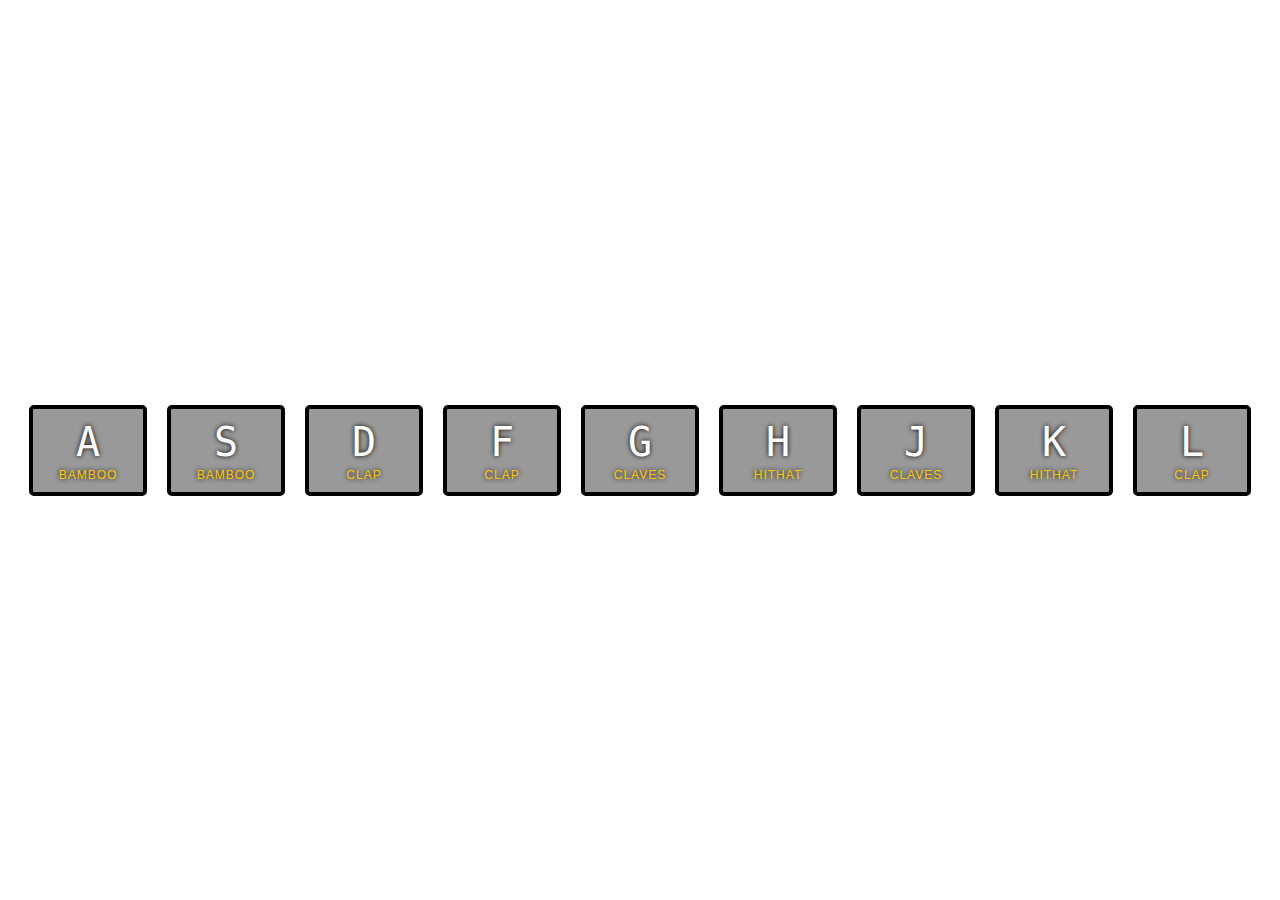
<file: D1 - Drum Kit/index.html>
<!DOCTYPE html>
<html lang="en">
<head>
  <meta charset="UTF-8">
  <title>JS Drum Kit</title>
  <link rel="stylesheet" href="style.css">
</head>
<body>


 <div class="keys">
    <div data-key="65" class="key">
      <kbd>A</kbd>
      <span class="sound">bamboo</span>
    </div>
    <div data-key="83" class="key">
      <kbd>S</kbd>
      <span class="sound">bamboo</span>
    </div>
    <div data-key="68" class="key">
      <kbd>D</kbd>
      <span class="sound">clap</span>
    </div>
    <div data-key="70" class="key">
      <kbd>F</kbd>
      <span class="sound">clap</span>
    </div>
    <div data-key="71" class="key">
      <kbd>G</kbd>
      <span class="sound">claves</span>
    </div>
    <div data-key="72" class="key">
      <kbd>H</kbd>
      <span class="sound">hithat</span>
    </div>
    <div data-key="74" class="key">
      <kbd>J</kbd>
      <span class="sound">claves</span>
    </div>
    <div data-key="75" class="key">
      <kbd>K</kbd>
      <span class="sound">hithat</span>
    </div>
    <div data-key="76" class="key">
      <kbd>L</kbd>
      <span class="sound">clap</span>
    </div>
  </div>

  <audio data-key="65" src="sounds/bamboo.wav"></audio>
  <audio data-key="83" src="sounds/bamboo.wav"></audio>
  <audio data-key="68" src="sounds/clap.wav"></audio>
  <audio data-key="70" src="sounds/clap.wav"></audio>
  <audio data-key="71" src="sounds/claves.wav"></audio>
  <audio data-key="72" src="sounds/hithat.wav"></audio>
  <audio data-key="74" src="sounds/claves.wav"></audio>
  <audio data-key="75" src="sounds/hithat.wav"></audio>
  <audio data-key="76" src="sounds/clap.wav"></audio>

<script>

//this is a function and we are going to call it at the end with the event listener
function playSound(e) {
  const audio = document.querySelector(`audio[data-key="${e.keyCode}"]`);
  const key = document.querySelector(`.key[data-key="${e.keyCode}"]`);
  if (!audio) return; //stop the function from returning all together
  audio.currentTime = 0; // rewind to the start. Everytime I press key, the sound will start imidiatly
  audio.play();
  key.classList.add('playing'); // adding the border transition "playing" is a function in css
}

//this is to remove the "playing" border transition
  function removeTransition(e){
    if(e.propertyName !== 'transform') return; // skip it if it is not a transform // propertyName comes from consol.log(e)
    this.classList.remove('playing');
  };

  const keys = document.querySelectorAll('.key');
  keys.forEach(key => key.addEventListener('transitionend', removeTransition));

  window.addEventListener('keydown', playSound);
</script>


</body>
</html>
</file>
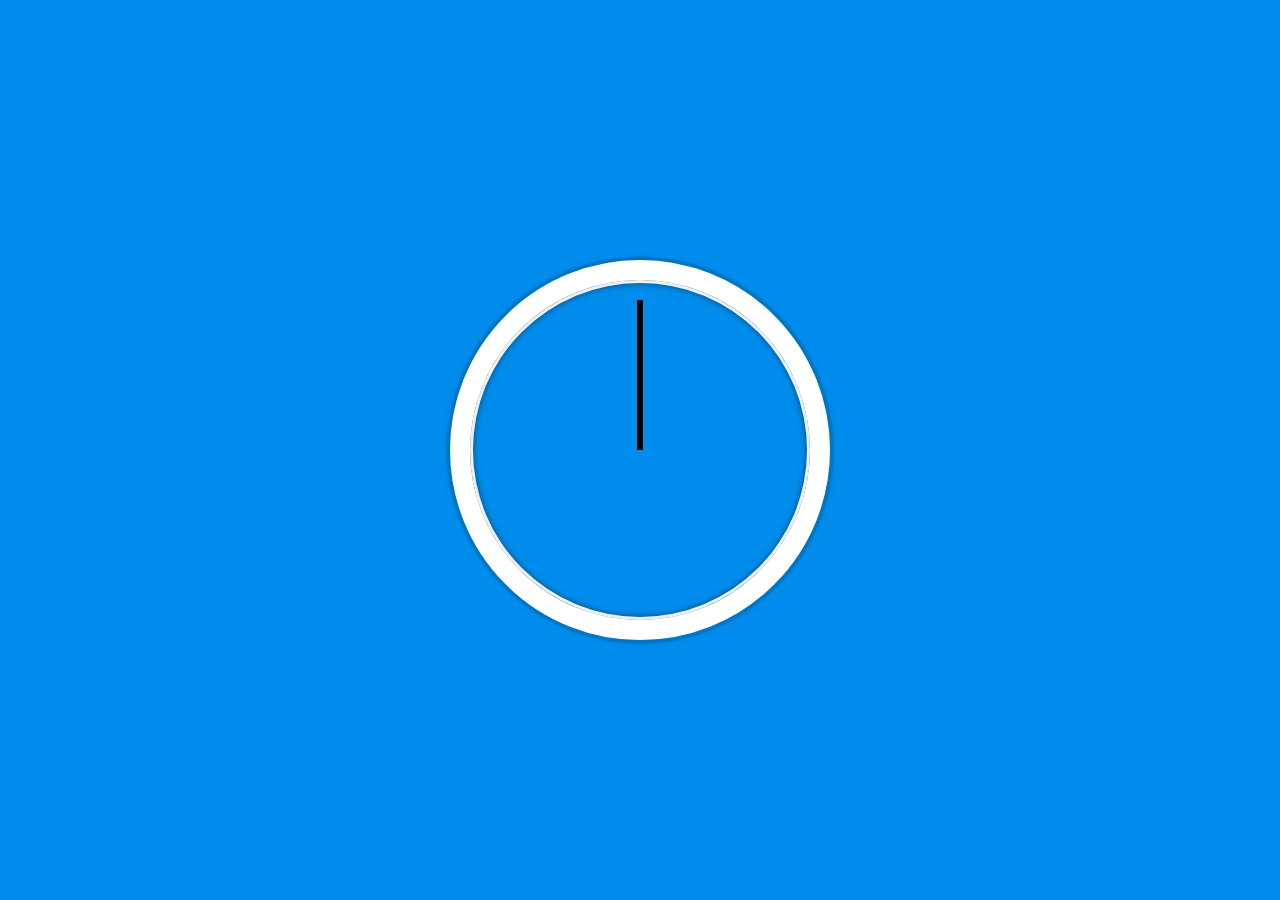
<file: D2 CSS JS Clock/index.html>
<!DOCTYPE html>
<html lang="en">
<head>
  <meta charset="UTF-8">
  <title>JS + CSS Clock</title>
</head>
<body>


    <div class="clock">
      <div class="clock-face">
        <div class="hand hour-hand"></div>
        <div class="hand min-hand"></div>
        <div class="hand second-hand"></div>
      </div>
    </div>


  <style>
    html {
      background: #018DED url("https://source.unsplash.com/random?palm-tree");
      background-size: cover;
      font-family: 'helvetica neue';
      text-align: center;
      font-size: 10px;
    }

    body {
      margin: 0;
      font-size: 2rem;
      display: flex;
      flex: 1;
      min-height: 100vh;
      align-items: center;
    }

    .clock {
      width: 30rem;
      height: 30rem;
      border: 20px solid white;
      border-radius: 50%;
      margin: 50px auto;
      position: relative;
      padding: 2rem;
      box-shadow:
        0 0 0 4px rgba(0,0,0,0.1),
        inset 0 0 0 3px #EFEFEF,
        inset 0 0 10px black,
        0 0 10px rgba(0,0,0,0.2);
    }

    .clock-face {
      position: relative;
      width: 100%;
      height: 100%;
      transform: translateY(-3px); /* account for the height of the clock hands */
    }

    .hand {
      width: 50%;
      height: 6px;
      background: black;
      position: absolute;
      top: 50%;
      transform-origin: 100%; /* the pivot will be at the end of the element not in the middle */
      transform: rotate(90deg);
      transition: all 0.05s;
      transition-timing-function: ease-in-out(0.35, -0.43, 1, 1.08); /* cool function, make something move at a certain speed partern */
    }

  </style>

  <script>
  const secondHand = document.querySelector('.second-hand')
  const minsHand = document.querySelector('.min-hand')
  const hourHand = document.querySelector('.hour-hand')

   function setDate() {
      const now = new Date();

      const seconds = now.getSeconds();
      // console.log(seconds); In the console can see the seconds of the real time
      const secondsDegrees = ((seconds / 60) * 360) + 90;
      secondHand.style.transform = `rotate(${secondsDegrees}deg)`;
      console.log(seconds);

      const mins = now.getMinutes();
      const minsDegrees = ((mins / 60) * 360) + ((seconds/60)*6) + 90;
      minsHand.style.transform = `rotate(${minsDegrees}deg)`;


      const hour = now.getHours();
      const hourDegrees = ((hours / 12) * 360)  + ((mins/60)*30) + 90;
      hourHand.style.transform = `rotate(${hourDegrees}deg)`;

    };

    setInterval(setDate, 1000); //will turn at ever second of the setDate


  </script>
</body>
</html>
</file>
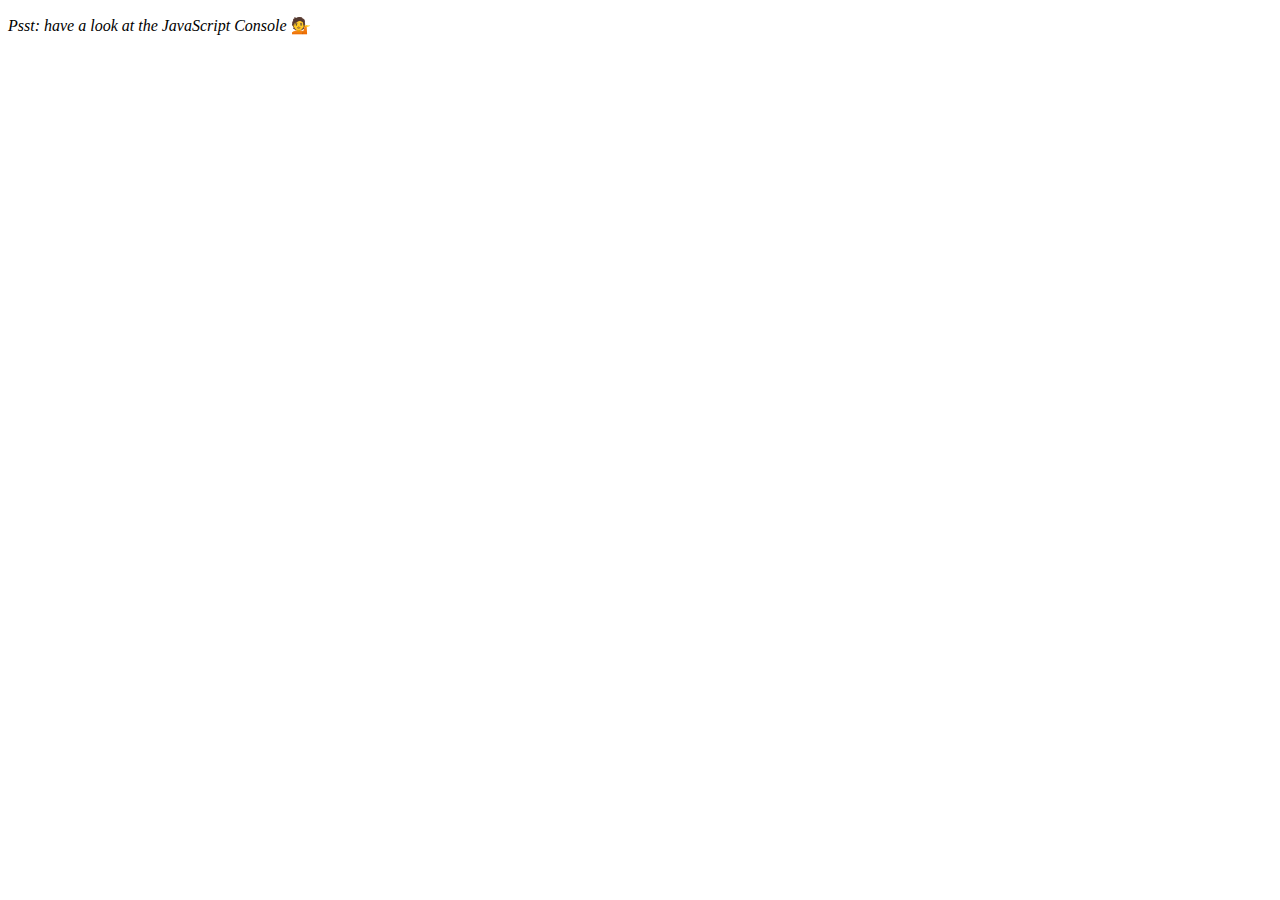
<file: D4 Arrays/index.html>
<!DOCTYPE html>
<html lang="en">
<head>
  <meta charset="UTF-8">
  <title>Array Cardio 💪</title>
</head>
<body>
  <p><em>Psst: have a look at the JavaScript Console</em> 💁</p>
  <script>
    // Get your shorts on - this is an array workout!
    // ## Array Cardio Day 1

    // Some data we can work with

    const inventors = [
      { first: 'Albert', last: 'Einstein', year: 1879, passed: 1955 },
      { first: 'Isaac', last: 'Newton', year: 1643, passed: 1727 },
      { first: 'Galileo', last: 'Galilei', year: 1564, passed: 1642 },
      { first: 'Marie', last: 'Curie', year: 1867, passed: 1934 },
      { first: 'Johannes', last: 'Kepler', year: 1571, passed: 1630 },
      { first: 'Nicolaus', last: 'Copernicus', year: 1473, passed: 1543 },
      { first: 'Max', last: 'Planck', year: 1858, passed: 1947 },
      { first: 'Katherine', last: 'Blodgett', year: 1898, passed: 1979 },
      { first: 'Ada', last: 'Lovelace', year: 1815, passed: 1852 },
      { first: 'Sarah E.', last: 'Goode', year: 1855, passed: 1905 },
      { first: 'Lise', last: 'Meitner', year: 1878, passed: 1968 },
      { first: 'Hanna', last: 'Hammarström', year: 1829, passed: 1909 }
    ];

    const people = ['Beck, Glenn', 'Becker, Carl', 'Beckett, Samuel', 'Beddoes, Mick', 'Beecher, Henry', 'Beethoven, Ludwig', 'Begin, Menachem', 'Belloc, Hilaire', 'Bellow, Saul', 'Benchley, Robert', 'Benenson, Peter', 'Ben-Gurion, David', 'Benjamin, Walter', 'Benn, Tony', 'Bennington, Chester', 'Benson, Leana', 'Bent, Silas', 'Bentsen, Lloyd', 'Berger, Ric', 'Bergman, Ingmar', 'Berio, Luciano', 'Berle, Milton', 'Berlin, Irving', 'Berne, Eric', 'Bernhard, Sandra', 'Berra, Yogi', 'Berry, Halle', 'Berry, Wendell', 'Bethea, Erin', 'Bevan, Aneurin', 'Bevel, Ken', 'Biden, Joseph', 'Bierce, Ambrose', 'Biko, Steve', 'Billings, Josh', 'Biondo, Frank', 'Birrell, Augustine', 'Black, Elk', 'Blair, Robert', 'Blair, Tony', 'Blake, William'];

    // Array.prototype.filter()
    // 1. Filter the list of inventors for those who were born in the 1500's

      // const fifteen = inventors.filter(function(inventor){
      //   if(inventor.year >= 1500 && inventor.year < 1600){
      //     return true;
      //   }
      // });
      // console.table(fifteen);

        //Cleaner version!
      const fifteen = inventors.filter(inventor => (inventor.year >= 1500 && inventor.year < 1600))
      console.table(fifteen);


    // Array.prototype.map()
    // 2. Give us an array of the inventors first and last names

    const fullNames = inventors.map(inventor => `${inventor.first} + ${inventor.last}`);
    console.log(fullNames);


    // Array.prototype.sort()
    // 3. Sort the inventors by birthdate, oldest to youngest

      // const ordered = inventors.sort(function(a, b){
      //   if(a.year > b.year){
      //     return 1;
      //   } else{
      //     return -1
      //   }});

      const ordered = inventors.sort((a, b) => a.year > b.year ? 1 : -1);
      console.table(ordered);


    // Array.prototype.reduce()
    // 4. How many years did all the inventors live all together?

        const totalYear = inventors.reduce((total, inventor) => {
          return total + (inventor.passed - inventor.year);

        }, 0);

        console.log(totalYear);


    // 5. Sort the inventors by years lived

      const oldest = inventors.sort(function(a, b){
        const lastGuy = a.passed - a.year;
        const nextGuy = b.passed - b.year;
        return lastGuy > nextGuy ? -1  : 1;
      });

      console.table(oldest);
    // 6. create a list of Boulevards in Paris that contain 'de' anywhere in the name
    // https://en.wikipedia.org/wiki/Category:Boulevards_in_Paris


    //NOT WORKING BECAUSE IT IS DONE ON WIKIPEDIA

      // const category = document.querySelector('.mw-category');
      // const links = Array.from(category.querySelectorAll('a'));
      // const de = links
      //             .map(link => link.textContent)
      //             .filter(streetName => streetName.includes('de'));

    // 7. sort Exercise
    // Sort the people alphabetically by last name

      const alpha = people.sort((lastOne, nextOne) => {
      const [aLast, aFirst] = lastOne.split(', ');
      const [bLast, bFirst] = nextOne.split(', ');
      return aLast > bLast ? 1 : -1;
      });

      console.log(alpha);
    // 8. Reduce Exercise
    // Sum up the instances of each of these
    const data = ['car', 'car', 'truck', 'truck', 'bike', 'walk', 'car', 'van', 'bike', 'walk', 'car', 'van', 'car', 'truck' ];

       const transportation = data.reduce(function(obj, item) {
      if (!obj[item]) {
        obj[item] = 0;
      }
      obj[item]++;
      return obj;
    }, {});

    console.log(transportation);

  </script>
</body>
</file>
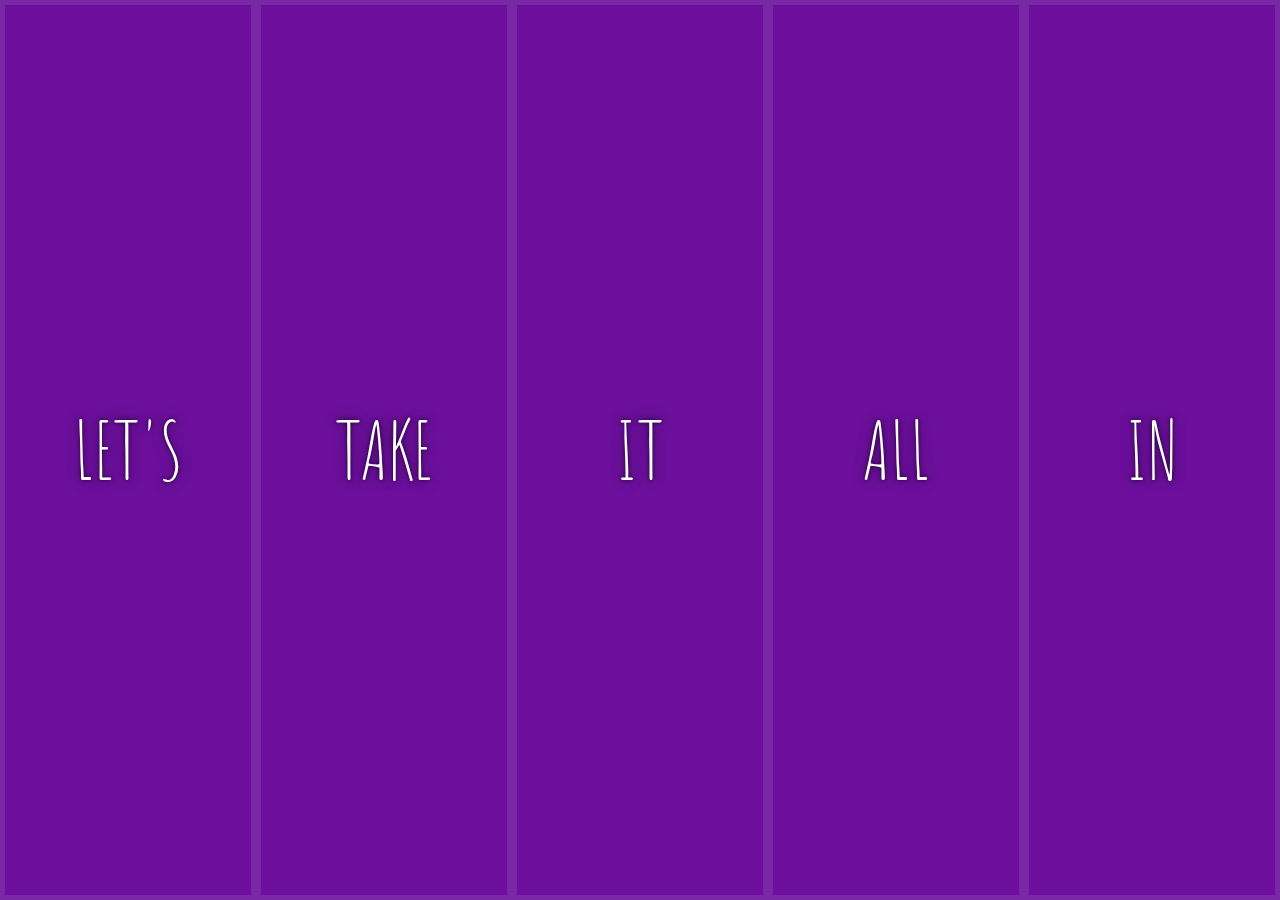
<file: D5 Flex Panel Gallery/index.html>
<!DOCTYPE html>
<html lang="en">
<head>
  <meta charset="UTF-8">
  <title>Flex Panels 💪</title>
  <link href='https://fonts.googleapis.com/css?family=Amatic+SC' rel='stylesheet' type='text/css'>
</head>
<body>
  <style>
    html {
      box-sizing: border-box;
      background: #ffc600;
      font-family: 'helvetica neue';
      font-size: 20px;
      font-weight: 200;
    }

    body {
      margin: 0;
    }

    *, *:before, *:after {
      box-sizing: inherit;
    }

    .panels {
      min-height: 100vh;
      overflow: hidden;
      display: flex; /* to display all the boxes vertically*/
      }

    .panel {
      background: #6B0F9C;
      box-shadow: inset 0 0 0 5px rgba(255,255,255,0.1);
      color: white;
      text-align: center;
      align-items: center;
      /* Safari transitionend event.propertyName === flex */
      /* Chrome + FF transitionend event.propertyName === flex-grow */
      transition:
        font-size 0.7s cubic-bezier(0.61,-0.19, 0.7,-0.11),
        flex 0.7s cubic-bezier(0.61,-0.19, 0.7,-0.11),
        background 0.2s;
      font-size: 20px;
      background-size: cover;
      background-position: center;
      flex: 1; /* this is the children of the panels and the display 1 will display them evenly on the whole page*/
      justify-content: center;
      align-items: center;
      display: flex;
      flex-direction: column; /*vertically center text box in the middle instated of vertically*/

    }

    .panel1 { background-image:url(https://source.unsplash.com/gYl-UtwNg_I/1500x1500); }
    .panel2 { background-image:url(https://source.unsplash.com/rFKUFzjPYiQ/1500x1500); }
    .panel3 { background-image:url(https://images.unsplash.com/photo-1465188162913-8fb5709d6d57?ixlib=rb-0.3.5&q=80&fm=jpg&crop=faces&cs=tinysrgb&w=1500&h=1500&fit=crop&s=967e8a713a4e395260793fc8c802901d); }
    .panel4 { background-image:url(https://source.unsplash.com/ITjiVXcwVng/1500x1500); }
    .panel5 { background-image:url(https://source.unsplash.com/3MNzGlQM7qs/1500x1500); }

    /* Flex Children */
    .panel > * {
      margin: 0;
      width: 100%;
      transition: transform 0.5s;
      /*this put the text boxes evenly on top of each other with centered text*/
      flex: 1 0 auto;
      display: flex;
      justify-content: center;
      align-items: center;
    }

    /*This takes the first child and last child and push it very up outside the screen*/
    .panel > *:first-child{transform: translateY(-100%);}
    .panel.open-active > *:first-child{transform: translateY(0);}

    .panel > *:last-child{transform: translateY(100%);}
    .panel.open-active > *:last-child{transform: translateY(0);}

    .panel p {
      text-transform: uppercase;
      font-family: 'Amatic SC', cursive;
      text-shadow: 0 0 4px rgba(0, 0, 0, 0.72), 0 0 14px rgba(0, 0, 0, 0.45);
      font-size: 2em;
    }

    .panel p:nth-child(2) {
      font-size: 4em;
    }

/*This is the CSS to open panels when clicking*/
    .panel.open {
      flex: 5;
      font-size: 40px;
    }

  </style>


  <div class="panels">
    <div class="panel panel1">
      <p>Hey</p>
      <p>Let's</p>
      <p>Dance</p>
    </div>
    <div class="panel panel2">
      <p>Give</p>
      <p>Take</p>
      <p>Receive</p>
    </div>
    <div class="panel panel3">
      <p>Experience</p>
      <p>It</p>
      <p>Today</p>
    </div>
    <div class="panel panel4">
      <p>Give</p>
      <p>All</p>
      <p>You can</p>
    </div>
    <div class="panel panel5">
      <p>Life</p>
      <p>In</p>
      <p>Motion</p>
    </div>
  </div>

  <script>
    const panels = document.querySelectorAll('.panel');

/*Apply the "open" CSS of the panel*/
    function toggleOpen() {
      this.classList.toggle('open')
    }

/*this is to have the child last and first ot appear*/
    function toggleActive(e){
      if (e.propertyName.includes('flex')){
      this.classList.toggle('open-active');
      }
    }

/*this is the click action. So the panel opens up when you click on it*/
    panels.forEach(panel => panel.addEventListener('click', toggleOpen));

/*This transition in when you click. The first and last child show up on the page*/
    panels.forEach(panel => panel.addEventListener('transitionend', toggleActive));


  </script>



</body>
</html>
</file>
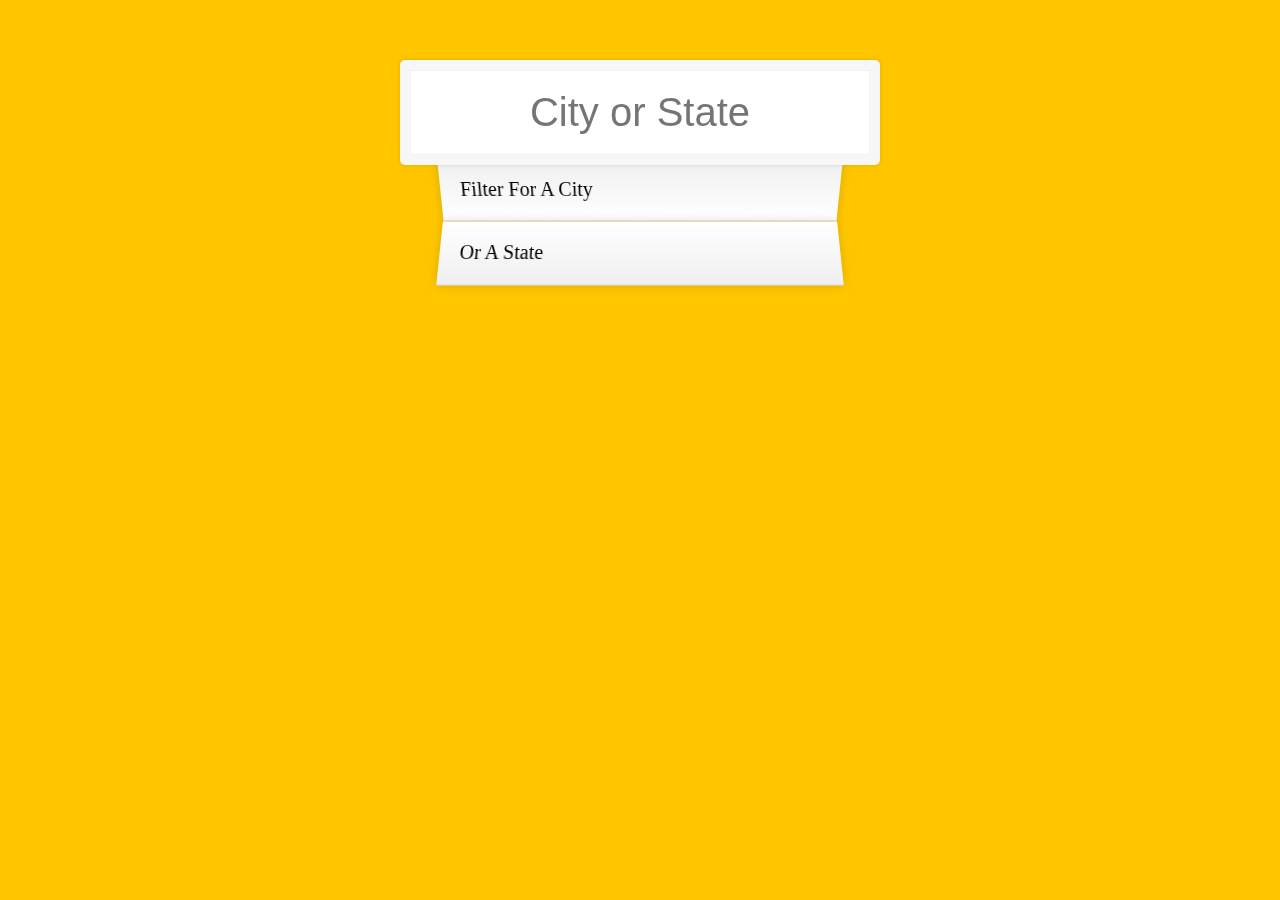
<file: D6 Ajax Type Ahead/index.html>
<!DOCTYPE html>
<html lang="en">
<head>
  <meta charset="UTF-8">
  <title>Type Ahead 👀</title>
  <link rel="stylesheet" href="style.css">
</head>
<body>

  <form class="search-form">
    <input type="text" class="search" placeholder="City or State">
    <ul class="suggestions">
      <li>Filter for a city</li>
      <li>or a state</li>
    </ul>
  </form>

<script>
const endpoint = 'https://gist.githubusercontent.com/Miserlou/c5cd8364bf9b2420bb29/raw/2bf258763cdddd704f8ffd3ea9a3e81d25e2c6f6/cities.json';

/*GET YOUR DATA FIRST*/
const cities = [];
fetch(endpoint)
  .then(blob => blob.json())
  .then(data => cities.push(...data));

function findMatches(wordToMatch, cities) {
  return cities.filter(place => {
    // here we need to figure out if the city or state matches what was searched
    const regex = new RegExp(wordToMatch, 'gi'); /*"g" is global look thorugh the entire string, and "i" is insensitive upcase and lowercase*/
    return place.city.match(regex) || place.state.match(regex)
  });
}

function numberWithCommas(x) {
  return x.toString().replace(/\B(?=(\d{3})+(?!\d))/g, ',');
}

function displayMatches() {
  const matchArray = findMatches(this.value, cities);
  const html = matchArray.map(place => {
    const regex = new RegExp(this.value, 'gi');
    const cityName = place.city.replace(regex, `<span class="hl">${this.value}</span>`);
    const stateName = place.state.replace(regex, `<span class="hl">${this.value}</span>`);
    return `
      <li>
        <span class="name">${cityName}, ${stateName}</span>
        <span class="population">${numberWithCommas(place.population)}</span>
      </li>
    `;
  }).join('');
  suggestions.innerHTML = html;
}

const searchInput = document.querySelector('.search');
const suggestions = document.querySelector('.suggestions');

searchInput.addEventListener('change', displayMatches);
searchInput.addEventListener('keyup', displayMatches);




</script>
</body>
</html>
</file>
<file: D1 - Drum Kit/style.css>
html {
  font-size: 10px;
  background: url(https://i.imgur.com/b9r5sEL.jpg) bottom center;
  background-size: cover;
}

body,html {
  margin: 0;
  padding: 0;
  font-family: sans-serif;
}

.keys {
  display: flex;sounds
  flex: 1;
  min-height: 100vh;
  align-items: center;
  justify-content: center;
}

.key {
  border: .4rem solid black;
  border-radius: .5rem;
  margin: 1rem;
  font-size: 1.5rem;
  padding: 1rem .5rem;
  transition: all .07s ease;
  width: 10rem;
  text-align: center;
  color: white;
  background: rgba(0,0,0,0.4);
  text-shadow: 0 0 .5rem black;
}

.playing {
  transform: scale(1.1); /* This make the element bigger when you use the eventListener*/
  border-color: #ffc600;
  box-shadow: 0 0 1rem #ffc600;
}

kbd {
  display: block;
  font-size: 4rem;
}

.sound {
  font-size: 1.2rem;
  text-transform: uppercase;
  letter-spacing: .1rem;
  color: #ffc600;
}
</file>
<file: D6 Ajax Type Ahead/style.css>
html {
  box-sizing: border-box;
  background: #ffc600;
  font-family: 'helvetica neue';
  font-size: 20px;
  font-weight: 200;
}

*, *:before, *:after {
  box-sizing: inherit;
}

input {
  width: 100%;
  padding: 20px;
}

.search-form {
  max-width: 400px;
  margin: 50px auto;
}

input.search {
  margin: 0;
  text-align: center;
  outline: 0;
  border: 10px solid #F7F7F7;
  width: 120%;
  left: -10%;
  position: relative;
  top: 10px;
  z-index: 2;
  border-radius: 5px;
  font-size: 40px;
  box-shadow: 0 0 5px rgba(0, 0, 0, 0.12), inset 0 0 2px rgba(0, 0, 0, 0.19);
}

.suggestions {
  margin: 0;
  padding: 0;
  position: relative;
  /*perspective: 20px;*/
}

.suggestions li {
  background: white;
  list-style: none;
  border-bottom: 1px solid #D8D8D8;
  box-shadow: 0 0 10px rgba(0, 0, 0, 0.14);
  margin: 0;
  padding: 20px;
  transition: background 0.2s;
  display: flex;
  justify-content: space-between;
  text-transform: capitalize;
}

.suggestions li:nth-child(even) {
  transform: perspective(100px) rotateX(3deg) translateY(2px) scale(1.001);
  background: linear-gradient(to bottom,  #ffffff 0%,#EFEFEF 100%);
}

.suggestions li:nth-child(odd) {
  transform: perspective(100px) rotateX(-3deg) translateY(3px);
  background: linear-gradient(to top,  #ffffff 0%,#EFEFEF 100%);
}

span.population {
  font-size: 15px;
}

.hl {
  background: #ffc600;
}
</file>
